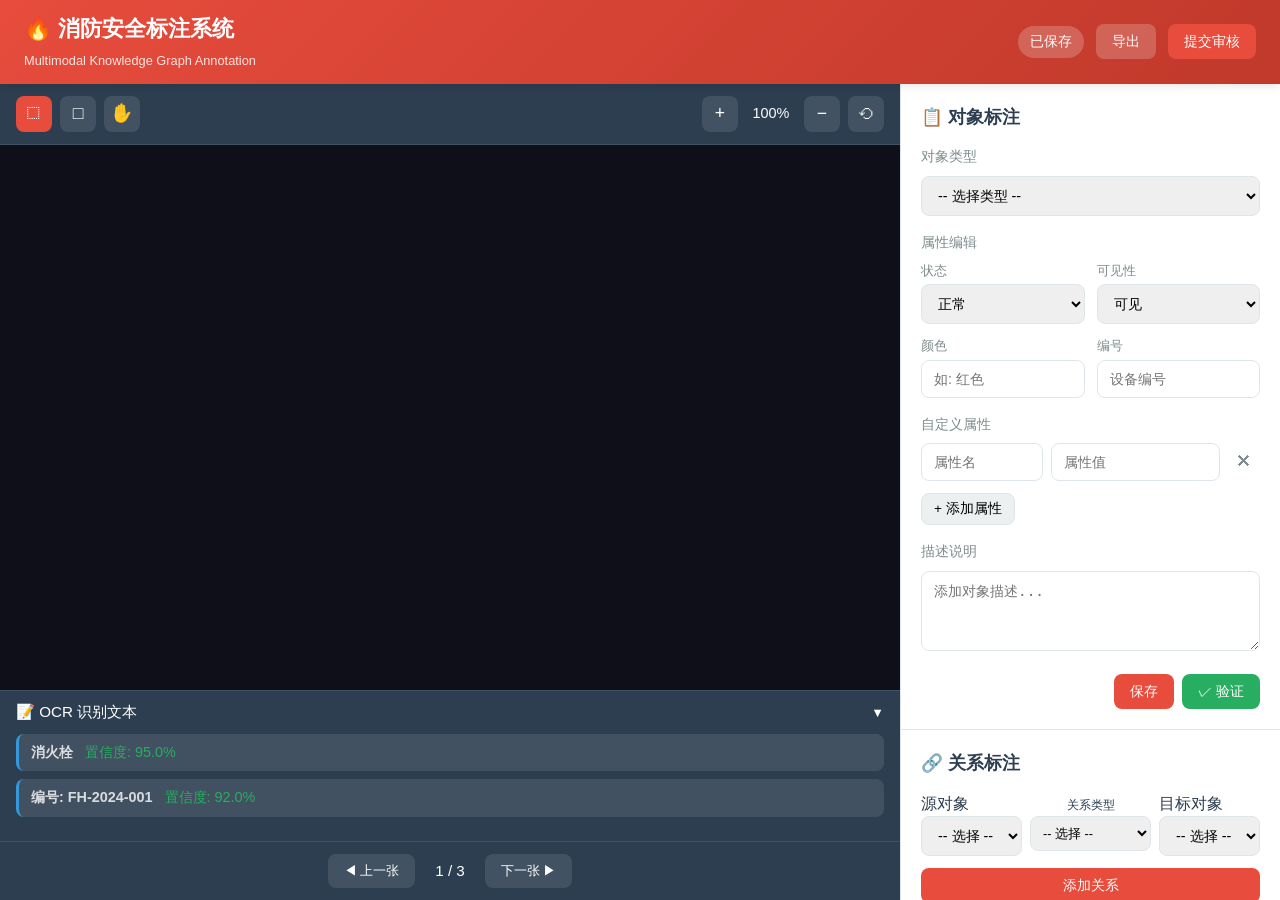
<file: src/multimodal-kg/web/annotation/index.html>
<!DOCTYPE html>
<html lang="zh-CN">
<head>
    <meta charset="UTF-8">
    <meta name="viewport" content="width=device-width, initial-scale=1.0">
    <title>消防安全标注系统</title>
    <link rel="stylesheet" href="styles.css">
</head>
<body>
    <div class="app-container">
        <!-- Header -->
        <header class="header">
            <div class="header-left">
                <h1>🔥 消防安全标注系统</h1>
                <span class="subtitle">Multimodal Knowledge Graph Annotation</span>
            </div>
            <div class="header-right">
                <span class="status-indicator" id="saveStatus">已保存</span>
                <button class="btn btn-secondary" onclick="exportAnnotations()">导出</button>
                <button class="btn btn-primary" onclick="submitAnnotations()">提交审核</button>
            </div>
        </header>

        <!-- Main Content -->
        <main class="main-content">
            <!-- Left Panel - Image Viewer -->
            <div class="left-panel">
                <div class="image-toolbar">
                    <div class="tool-group">
                        <button class="tool-btn active" id="selectTool" onclick="setTool('select')" title="选择">
                            <span>⬚</span>
                        </button>
                        <button class="tool-btn" id="boxTool" onclick="setTool('box')" title="绘制边界框">
                            <span>□</span>
                        </button>
                        <button class="tool-btn" id="panTool" onclick="setTool('pan')" title="平移">
                            <span>✋</span>
                        </button>
                    </div>
                    <div class="tool-group">
                        <button class="tool-btn" onclick="zoomIn()" title="放大">+</button>
                        <span class="zoom-level" id="zoomLevel">100%</span>
                        <button class="tool-btn" onclick="zoomOut()" title="缩小">−</button>
                        <button class="tool-btn" onclick="resetZoom()" title="重置">⟲</button>
                    </div>
                </div>

                <div class="canvas-container" id="canvasContainer">
                    <canvas id="annotationCanvas"></canvas>
                    <canvas id="interactionCanvas"></canvas>
                </div>

                <!-- OCR Panel -->
                <div class="ocr-panel" id="ocrPanel">
                    <div class="panel-header">
                        <h3>📝 OCR 识别文本</h3>
                        <button class="collapse-btn" onclick="toggleOcrPanel()">▼</button>
                    </div>
                    <div class="ocr-content" id="ocrContent">
                        <p class="ocr-placeholder">点击图像中的文字区域查看OCR结果</p>
                    </div>
                </div>

                <!-- Image Navigation -->
                <div class="image-nav">
                    <button class="nav-btn" onclick="prevImage()">◀ 上一张</button>
                    <span class="image-counter" id="imageCounter">1 / 10</span>
                    <button class="nav-btn" onclick="nextImage()">下一张 ▶</button>
                </div>
            </div>

            <!-- Right Panel - Annotation Form -->
            <div class="right-panel">
                <div class="form-section">
                    <h2>📋 对象标注</h2>
                    
                    <!-- Object Type Selector -->
                    <div class="form-group">
                        <label>对象类型</label>
                        <select id="objectType" class="form-control">
                            <option value="">-- 选择类型 --</option>
                            <optgroup label="灭火设备">
                                <option value="fire_extinguisher">🧯 灭火器</option>
                                <option value="hydrant">🚿 消火栓</option>
                                <option value="sprinkler">💦 喷淋头</option>
                                <option value="fire_barrel">🪣 灭火桶</option>
                            </optgroup>
                            <optgroup label="疏散设施">
                                <option value="exit_sign">🚪 疏散标志</option>
                                <option value="emergency_exit">🚨 紧急出口</option>
                                <option value="fire_door">🔒 防火门</option>
                                <option value="escape_route">➡️ 疏散路线</option>
                            </optgroup>
                            <optgroup label="探测报警">
                                <option value="fire_detector">📡 火灾探测器</option>
                                <option value="smoke_detector">💨 烟雾探测器</option>
                                <option value="fire_alarm">🔔 火灾报警器</option>
                            </optgroup>
                            <optgroup label="其他设施">
                                <option value="fire_pump">⚙️ 消防泵</option>
                                <option value="control_panel">🎛️ 控制面板</option>
                                <option value="fire_hose">🧯 消防水带</option>
                            </optgroup>
                        </select>
                    </div>

                    <!-- Attributes Editor -->
                    <div class="form-group">
                        <label>属性编辑</label>
                        <div class="attributes-grid" id="attributesGrid">
                            <div class="attr-item">
                                <span class="attr-label">状态</span>
                                <select id="attrStatus" class="form-control">
                                    <option value="normal">正常</option>
                                    <option value="damaged">损坏</option>
                                    <option value="blocked">遮挡</option>
                                    <option value="expired">过期</option>
                                </select>
                            </div>
                            <div class="attr-item">
                                <span class="attr-label">可见性</span>
                                <select id="attrVisibility" class="form-control">
                                    <option value="visible">可见</option>
                                    <option value="partial">部分可见</option>
                                    <option value="hidden">隐藏</option>
                                </select>
                            </div>
                            <div class="attr-item">
                                <span class="attr-label">颜色</span>
                                <input type="text" id="attrColor" class="form-control" placeholder="如: 红色">
                            </div>
                            <div class="attr-item">
                                <span class="attr-label">编号</span>
                                <input type="text" id="attrId" class="form-control" placeholder="设备编号">
                            </div>
                        </div>
                    </div>

                    <!-- Custom Attributes -->
                    <div class="form-group">
                        <label>自定义属性</label>
                        <div class="custom-attrs" id="customAttrs">
                            <div class="custom-attr-row">
                                <input type="text" class="form-control attr-key" placeholder="属性名">
                                <input type="text" class="form-control attr-value" placeholder="属性值">
                                <button class="btn-icon" onclick="removeCustomAttr(this)">✕</button>
                            </div>
                        </div>
                        <button class="btn btn-small" onclick="addCustomAttr()">+ 添加属性</button>
                    </div>

                    <!-- Description -->
                    <div class="form-group">
                        <label>描述说明</label>
                        <textarea id="objectDescription" class="form-control" rows="3" placeholder="添加对象描述..."></textarea>
                    </div>

                    <!-- Action Buttons -->
                    <div class="form-actions">
                        <button class="btn btn-secondary" onclick="clearForm()">清空</button>
                        <button class="btn btn-primary" onclick="saveAnnotation()">保存</button>
                        <button class="btn btn-success" onclick="verifyAnnotation()">✓ 验证</button>
                    </div>
                </div>

                <!-- Relationship Creator -->
                <div class="form-section">
                    <h2>🔗 关系标注</h2>
                    <div class="relationship-creator">
                        <div class="rel-from">
                            <label>源对象</label>
                            <select id="relSource" class="form-control">
                                <option value="">-- 选择 --</option>
                            </select>
                        </div>
                        <div class="rel-type">
                            <label>关系类型</label>
                            <select id="relType" class="form-control">
                                <option value="">-- 选择 --</option>
                                <option value="near">靠近</option>
                                <option value="connected_to">连接</option>
                                <option value="part_of">组成</option>
                                <option value="covers">覆盖</option>
                                <option value="leads_to">通向</option>
                                <option value="monitors">监控</option>
                            </select>
                        </div>
                        <div class="rel-to">
                            <label>目标对象</label>
                            <select id="relTarget" class="form-control">
                                <option value="">-- 选择 --</option>
                            </select>
                        </div>
                    </div>
                    <button class="btn btn-primary btn-full" onclick="addRelationship()">添加关系</button>
                    
                    <!-- Relationship List -->
                    <div class="relationship-list" id="relationshipList">
                        <p class="empty-state">暂无关系标注</p>
                    </div>
                </div>

                <!-- Annotation List -->
                <div class="form-section">
                    <h2>📑 已标注对象</h2>
                    <div class="annotation-list" id="annotationList">
                        <p class="empty-state">暂无标注</p>
                    </div>
                </div>
            </div>
        </main>
    </div>

    <!-- Confirmation Modal -->
    <div class="modal" id="confirmModal">
        <div class="modal-content">
            <h3>确认操作</h3>
            <p id="modalMessage">确定要执行此操作吗？</p>
            <div class="modal-actions">
                <button class="btn btn-secondary" onclick="closeModal()">取消</button>
                <button class="btn btn-primary" onclick="confirmAction()">确定</button>
            </div>
        </div>
    </div>

    <!-- Toast Notification -->
    <div class="toast" id="toast">
        <span id="toastMessage">提示信息</span>
    </div>

    <script src="annotation.js"></script>
</body>
</html>
</file>
<file: src/multimodal-kg/web/annotation/styles.css>
/* CSS Reset & Base */
*, *::before, *::after {
    box-sizing: border-box;
    margin: 0;
    padding: 0;
}

:root {
    --primary-color: #e74c3c;
    --primary-dark: #c0392b;
    --secondary-color: #3498db;
    --success-color: #27ae60;
    --warning-color: #f39c12;
    --danger-color: #e74c3c;
    --bg-dark: #2c3e50;
    --bg-light: #ecf0f1;
    --text-primary: #2c3e50;
    --text-secondary: #7f8c8d;
    --border-color: #dfe6e9;
    --shadow: 0 2px 8px rgba(0,0,0,0.1);
    --shadow-lg: 0 4px 16px rgba(0,0,0,0.15);
    --radius: 8px;
    --radius-lg: 12px;
}

body {
    font-family: -apple-system, BlinkMacSystemFont, 'Segoe UI', Roboto, 'Helvetica Neue', Arial, sans-serif;
    background: var(--bg-light);
    color: var(--text-primary);
    line-height: 1.5;
    overflow: hidden;
}

/* App Container */
.app-container {
    display: flex;
    flex-direction: column;
    height: 100vh;
    overflow: hidden;
}

/* Header */
.header {
    display: flex;
    justify-content: space-between;
    align-items: center;
    padding: 12px 24px;
    background: linear-gradient(135deg, var(--primary-color), var(--primary-dark));
    color: white;
    box-shadow: var(--shadow);
    z-index: 100;
}

.header-left h1 {
    font-size: 1.4rem;
    font-weight: 600;
    margin-bottom: 2px;
}

.header-left .subtitle {
    font-size: 0.8rem;
    opacity: 0.85;
}

.header-right {
    display: flex;
    align-items: center;
    gap: 12px;
}

.status-indicator {
    padding: 6px 12px;
    background: rgba(255,255,255,0.2);
    border-radius: 20px;
    font-size: 0.85rem;
}

.status-indicator.saving {
    background: var(--warning-color);
}

.status-indicator.saved {
    background: var(--success-color);
}

/* Buttons */
.btn {
    padding: 8px 16px;
    border: none;
    border-radius: var(--radius);
    font-size: 0.9rem;
    font-weight: 500;
    cursor: pointer;
    transition: all 0.2s ease;
}

.btn-primary {
    background: var(--primary-color);
    color: white;
}

.btn-primary:hover {
    background: var(--primary-dark);
    transform: translateY(-1px);
}

.btn-secondary {
    background: rgba(255,255,255,0.2);
    color: white;
}

.btn-secondary:hover {
    background: rgba(255,255,255,0.3);
}

.btn-success {
    background: var(--success-color);
    color: white;
}

.btn-small {
    padding: 6px 12px;
    font-size: 0.85rem;
    background: var(--bg-light);
    border: 1px solid var(--border-color);
}

.btn-small:hover {
    background: var(--border-color);
}

.btn-full {
    width: 100%;
}

.btn-icon {
    padding: 4px 8px;
    background: transparent;
    border: none;
    color: var(--text-secondary);
    cursor: pointer;
    font-size: 1rem;
}

.btn-icon:hover {
    color: var(--danger-color);
}

/* Main Content */
.main-content {
    display: flex;
    flex: 1;
    overflow: hidden;
}

/* Left Panel */
.left-panel {
    flex: 1;
    display: flex;
    flex-direction: column;
    background: #1a1a2e;
    min-width: 0;
}

.image-toolbar {
    display: flex;
    justify-content: space-between;
    align-items: center;
    padding: 12px 16px;
    background: var(--bg-dark);
    border-bottom: 1px solid rgba(255,255,255,0.1);
}

.tool-group {
    display: flex;
    align-items: center;
    gap: 8px;
}

.tool-btn {
    width: 36px;
    height: 36px;
    display: flex;
    align-items: center;
    justify-content: center;
    background: rgba(255,255,255,0.1);
    border: none;
    border-radius: var(--radius);
    color: white;
    font-size: 1.1rem;
    cursor: pointer;
    transition: all 0.2s ease;
}

.tool-btn:hover {
    background: rgba(255,255,255,0.2);
}

.tool-btn.active {
    background: var(--primary-color);
}

.zoom-level {
    color: white;
    font-size: 0.9rem;
    min-width: 50px;
    text-align: center;
}

/* Canvas Container */
.canvas-container {
    flex: 1;
    position: relative;
    overflow: hidden;
    background: #0f0f1a;
    cursor: grab;
}

.canvas-container.drawing {
    cursor: crosshair;
}

.canvas-container.panning {
    cursor: move;
}

.canvas-container canvas {
    position: absolute;
    top: 50%;
    left: 50%;
    transform-origin: center center;
}

#annotationCanvas {
    z-index: 1;
}

#interactionCanvas {
    z-index: 2;
}

/* OCR Panel */
.ocr-panel {
    background: var(--bg-dark);
    border-top: 1px solid rgba(255,255,255,0.1);
    max-height: 200px;
    overflow: hidden;
    transition: max-height 0.3s ease;
}

.ocr-panel.collapsed {
    max-height: 42px;
}

.panel-header {
    display: flex;
    justify-content: space-between;
    align-items: center;
    padding: 10px 16px;
    color: white;
}

.panel-header h3 {
    font-size: 0.95rem;
    font-weight: 500;
}

.collapse-btn {
    background: transparent;
    border: none;
    color: white;
    cursor: pointer;
    font-size: 0.8rem;
    transition: transform 0.3s ease;
}

.ocr-panel.collapsed .collapse-btn {
    transform: rotate(-90deg);
}

.ocr-content {
    padding: 0 16px 16px;
    color: rgba(255,255,255,0.8);
    font-size: 0.9rem;
    max-height: 140px;
    overflow-y: auto;
}

.ocr-placeholder {
    color: rgba(255,255,255,0.5);
    font-style: italic;
}

.ocr-text {
    background: rgba(255,255,255,0.1);
    padding: 8px 12px;
    border-radius: var(--radius);
    margin-bottom: 8px;
    border-left: 3px solid var(--secondary-color);
}

/* Image Navigation */
.image-nav {
    display: flex;
    justify-content: center;
    align-items: center;
    gap: 20px;
    padding: 12px;
    background: var(--bg-dark);
    border-top: 1px solid rgba(255,255,255,0.1);
}

.nav-btn {
    padding: 8px 16px;
    background: rgba(255,255,255,0.1);
    border: none;
    border-radius: var(--radius);
    color: white;
    cursor: pointer;
    transition: all 0.2s ease;
}

.nav-btn:hover {
    background: var(--primary-color);
}

.image-counter {
    color: white;
    font-size: 0.95rem;
}

/* Right Panel */
.right-panel {
    width: 380px;
    background: white;
    border-left: 1px solid var(--border-color);
    overflow-y: auto;
    display: flex;
    flex-direction: column;
}

.form-section {
    padding: 20px;
    border-bottom: 1px solid var(--border-color);
}

.form-section h2 {
    font-size: 1.1rem;
    font-weight: 600;
    margin-bottom: 16px;
    color: var(--text-primary);
    display: flex;
    align-items: center;
    gap: 8px;
}

.form-group {
    margin-bottom: 16px;
}

.form-group label {
    display: block;
    font-size: 0.9rem;
    font-weight: 500;
    margin-bottom: 8px;
    color: var(--text-secondary);
}

.form-control {
    width: 100%;
    padding: 10px 12px;
    border: 1px solid var(--border-color);
    border-radius: var(--radius);
    font-size: 0.9rem;
    transition: border-color 0.2s ease, box-shadow 0.2s ease;
}

.form-control:focus {
    outline: none;
    border-color: var(--primary-color);
    box-shadow: 0 0 0 3px rgba(231, 76, 60, 0.1);
}

textarea.form-control {
    resize: vertical;
    min-height: 80px;
}

/* Attributes Grid */
.attributes-grid {
    display: grid;
    grid-template-columns: 1fr 1fr;
    gap: 12px;
}

.attr-item {
    display: flex;
    flex-direction: column;
}

.attr-label {
    font-size: 0.8rem;
    color: var(--text-secondary);
    margin-bottom: 4px;
}

/* Custom Attributes */
.custom-attrs {
    display: flex;
    flex-direction: column;
    gap: 8px;
    margin-bottom: 12px;
}

.custom-attr-row {
    display: flex;
    gap: 8px;
}

.custom-attr-row .attr-key {
    flex: 1;
}

.custom-attr-row .attr-value {
    flex: 1.5;
}

/* Form Actions */
.form-actions {
    display: flex;
    gap: 8px;
    justify-content: flex-end;
}

/* Relationship Creator */
.relationship-creator {
    display: grid;
    grid-template-columns: 1fr 1.2fr 1fr;
    gap: 8px;
    margin-bottom: 12px;
}

.rel-type {
    text-align: center;
}

.rel-type label {
    font-size: 0.75rem;
}

.rel-type .form-control {
    font-size: 0.8rem;
    padding: 8px;
}

/* Annotation List */
.annotation-list,
.relationship-list {
    margin-top: 16px;
    max-height: 200px;
    overflow-y: auto;
}

.empty-state {
    color: var(--text-secondary);
    font-size: 0.9rem;
    text-align: center;
    padding: 20px;
    font-style: italic;
}

.annotation-item,
.relationship-item {
    padding: 12px;
    background: var(--bg-light);
    border-radius: var(--radius);
    margin-bottom: 8px;
    cursor: pointer;
    transition: all 0.2s ease;
    border: 2px solid transparent;
}

.annotation-item:hover,
.relationship-item:hover {
    background: #dfe6e9;
}

.annotation-item.selected,
.relationship-item.selected {
    border-color: var(--primary-color);
    background: rgba(231, 76, 60, 0.1);
}

.annotation-header {
    display: flex;
    justify-content: space-between;
    align-items: center;
    margin-bottom: 8px;
}

.annotation-type {
    font-weight: 600;
    font-size: 0.95rem;
}

.annotation-attrs {
    font-size: 0.8rem;
    color: var(--text-secondary);
}

.annotation-actions {
    display: flex;
    gap: 4px;
}

.annotation-actions button {
    padding: 4px 8px;
    font-size: 0.75rem;
    border: none;
    border-radius: 4px;
    cursor: pointer;
}

.btn-edit {
    background: var(--secondary-color);
    color: white;
}

.btn-delete {
    background: var(--danger-color);
    color: white;
}

.relationship-text {
    font-size: 0.9rem;
    text-align: center;
    padding: 4px 0;
}

.rel-arrow {
    color: var(--primary-color);
    font-weight: bold;
}

/* Modal */
.modal {
    display: none;
    position: fixed;
    top: 0;
    left: 0;
    right: 0;
    bottom: 0;
    background: rgba(0,0,0,0.5);
    z-index: 1000;
    align-items: center;
    justify-content: center;
}

.modal.show {
    display: flex;
}

.modal-content {
    background: white;
    padding: 24px;
    border-radius: var(--radius-lg);
    max-width: 400px;
    width: 90%;
    box-shadow: var(--shadow-lg);
}

.modal-content h3 {
    margin-bottom: 12px;
}

.modal-content p {
    color: var(--text-secondary);
    margin-bottom: 20px;
}

.modal-actions {
    display: flex;
    gap: 12px;
    justify-content: flex-end;
}

/* Toast */
.toast {
    position: fixed;
    bottom: 24px;
    left: 50%;
    transform: translateX(-50%) translateY(100px);
    background: var(--bg-dark);
    color: white;
    padding: 12px 24px;
    border-radius: var(--radius);
    box-shadow: var(--shadow-lg);
    z-index: 2000;
    opacity: 0;
    transition: all 0.3s ease;
}

.toast.show {
    transform: translateX(-50%) translateY(0);
    opacity: 1;
}

.toast.success {
    background: var(--success-color);
}

.toast.error {
    background: var(--danger-color);
}

.toast.warning {
    background: var(--warning-color);
}

/* Scrollbar */
::-webkit-scrollbar {
    width: 8px;
    height: 8px;
}

::-webkit-scrollbar-track {
    background: var(--bg-light);
}

::-webkit-scrollbar-thumb {
    background: #bdc3c7;
    border-radius: 4px;
}

::-webkit-scrollbar-thumb:hover {
    background: #95a5a6;
}

/* Responsive */
@media (max-width: 1024px) {
    .right-panel {
        width: 320px;
    }
}

@media (max-width: 768px) {
    .main-content {
        flex-direction: column;
    }
    
    .left-panel {
        height: 50vh;
    }
    
    .right-panel {
        width: 100%;
        height: 50vh;
    }
}
</file>
